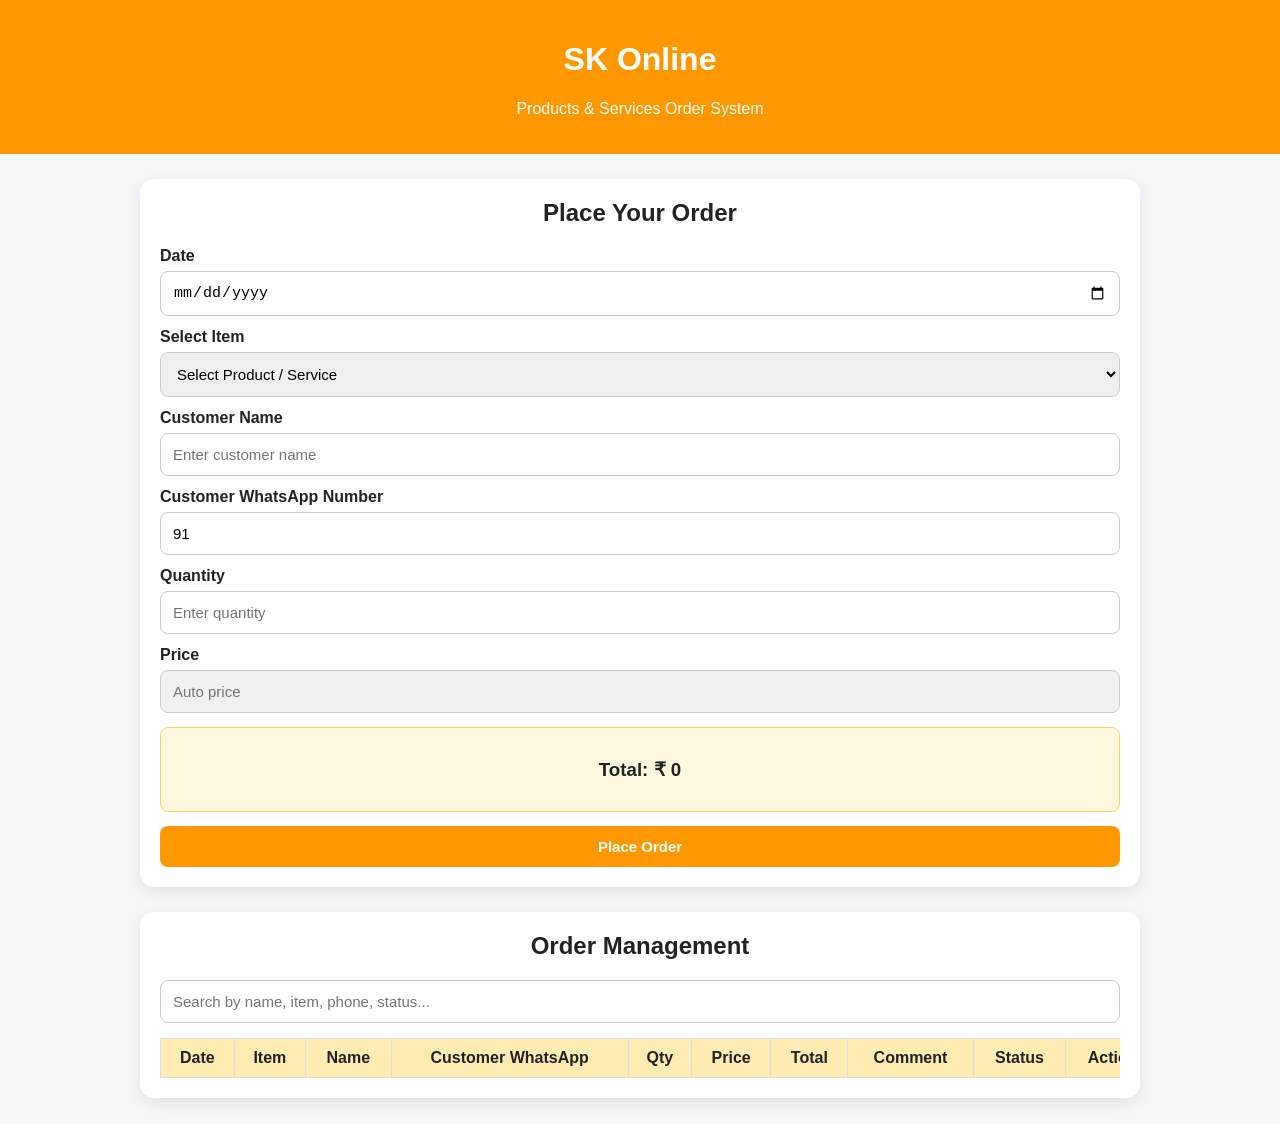
<file: index.html>
<!DOCTYPE html>
<html lang="en">
<head>
  <meta charset="UTF-8">
  <meta name="viewport" content="width=device-width, initial-scale=1.0">
  <title>SK Online - Products & Services</title>
  <link rel="stylesheet" href="assets/css/style.css">
</head>
<body>

  <header>
    <h1>SK Online</h1>
    <p>Products & Services Order System</p>
  </header>

  <div class="container">
    <h2>Place Your Order</h2>

    <label for="date">Date</label>
    <input type="date" id="date">

    <label for="product">Select Item</label>
    <select id="product" onchange="handleProductChange(); updatePriceAndTotal();">
      <option value="">Select Product / Service</option>
      <option value="Full Boiled Egg">Full Boiled Egg</option>
      <option value="Half Boiled Egg">Half Boiled Egg</option>
      <option value="Brown Bread">Brown Bread</option>
      <option value="Jam">Jam</option>
      <option value="Butter">Butter</option>
      <option value="Services">Services</option>
    </select>

    <div id="serviceCommentBox" class="hidden">
      <label for="comment">Additional Comment / Service Requirement</label>
      <textarea id="comment" placeholder="Write your additional requirement here..."></textarea>
    </div>

    <label for="name">Customer Name</label>
    <input type="text" id="name" placeholder="Enter customer name">

    <label for="customerWhatsapp">Customer WhatsApp Number</label>
    <input
      type="text"
      id="customerWhatsapp"
      value="91"
      maxlength="12"
      placeholder="91xxxxxxxxxx"
      oninput="handlePhoneInput()"
    >

    <label for="qty">Quantity</label>
    <input type="number" id="qty" placeholder="Enter quantity" min="1" oninput="updatePriceAndTotal()">

    <label for="price">Price</label>
    <input type="number" id="price" readonly placeholder="Auto price">

    <div class="result-box">
      <h3>Total: ₹ <span id="total">0</span></h3>
    </div>

    <button onclick="placeOrder()">Place Order</button>
  </div>

  <div class="container">
    <h2>Order Management</h2>

    <input
      type="text"
      id="searchOrder"
      placeholder="Search by name, item, phone, status..."
      oninput="renderOrders()"
    >

    <div class="table-wrap">
      <table id="orderTable">
        <thead>
          <tr>
            <th>Date</th>
            <th>Item</th>
            <th>Name</th>
            <th>Customer WhatsApp</th>
            <th>Qty</th>
            <th>Price</th>
            <th>Total</th>
            <th>Comment</th>
            <th>Status</th>
            <th>Action</th>
          </tr>
        </thead>
        <tbody id="orderTableBody"></tbody>
      </table>
    </div>
  </div>

  <script src="assets/js/script.js"></script>
</body>
</html>
</file>
<file: assets/css/style.css>
* {
  box-sizing: border-box;
}

body {
  font-family: Arial, sans-serif;
  margin: 0;
  background: #f5f6fa;
  color: #222;
}

header {
  background: #ff9800;
  color: white;
  padding: 20px;
  text-align: center;
}

.container {
  max-width: 1000px;
  margin: 25px auto;
  background: white;
  padding: 20px;
  border-radius: 14px;
  box-shadow: 0 5px 15px rgba(0, 0, 0, 0.08);
}

h2 {
  margin-top: 0;
  text-align: center;
}

label {
  display: block;
  margin-top: 12px;
  margin-bottom: 6px;
  font-weight: bold;
}

input,
select,
textarea,
button {
  width: 100%;
  padding: 12px;
  border-radius: 8px;
  border: 1px solid #ccc;
  font-size: 15px;
}

textarea {
  min-height: 100px;
  resize: vertical;
}

input[readonly] {
  background: #f1f1f1;
}

button {
  margin-top: 14px;
  background: #ff9800;
  color: white;
  border: none;
  cursor: pointer;
  font-weight: bold;
}

button:hover {
  background: #e68900;
}

.result-box {
  background: #fff8e1;
  border: 1px solid #ffd54f;
  border-radius: 8px;
  padding: 12px;
  margin-top: 14px;
  text-align: center;
}

.table-wrap {
  overflow-x: auto;
  margin-top: 15px;
}

table {
  width: 100%;
  border-collapse: collapse;
  min-width: 1000px;
}

table th,
table td {
  border: 1px solid #ddd;
  padding: 10px;
  text-align: center;
  vertical-align: middle;
}

table th {
  background: #ffecb3;
}

.status-pending {
  color: #c77700;
  font-weight: bold;
}

.status-accepted {
  color: green;
  font-weight: bold;
}

.accepted-row {
  background: #f0fff0;
}

.action-btn {
  padding: 8px 10px;
  border: none;
  border-radius: 6px;
  color: white;
  cursor: pointer;
  font-size: 14px;
  width: auto;
  margin: 3px;
}

.accept-btn {
  background: green;
}

.accept-btn:hover {
  background: #0b7a0b;
}

.edit-btn {
  background: #1976d2;
}

.edit-btn:hover {
  background: #125ea7;
}

.delete-btn {
  background: red;
}

.delete-btn:hover {
  background: darkred;
}

.hidden {
  display: none;
}
</file>
